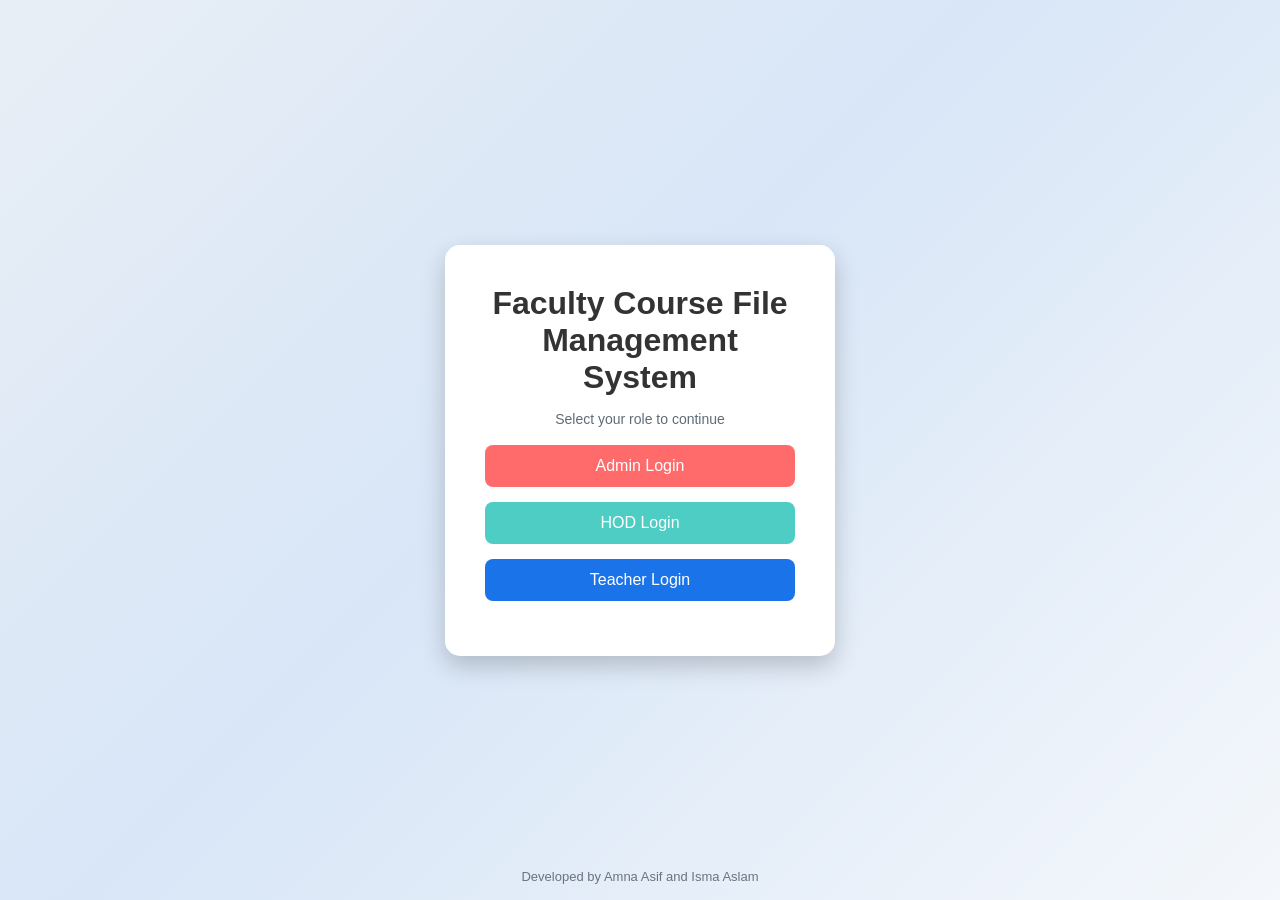
<file: index.html>
<!DOCTYPE html>
<html lang="en">
<head>
  <meta charset="UTF-8">
  <meta http-equiv="refresh" content="0; url=frontend/pages/home.html">
  <meta name="viewport" content="width=device-width, initial-scale=1.0">
  <title>Faculty Course File Management System</title>
  <link rel="icon" type="image/svg+xml" href="frontend/assets/icons/favicon.svg">
</head>
<body>
  <p>Redirecting to frontend...</p>
</body>
</html>
</file>
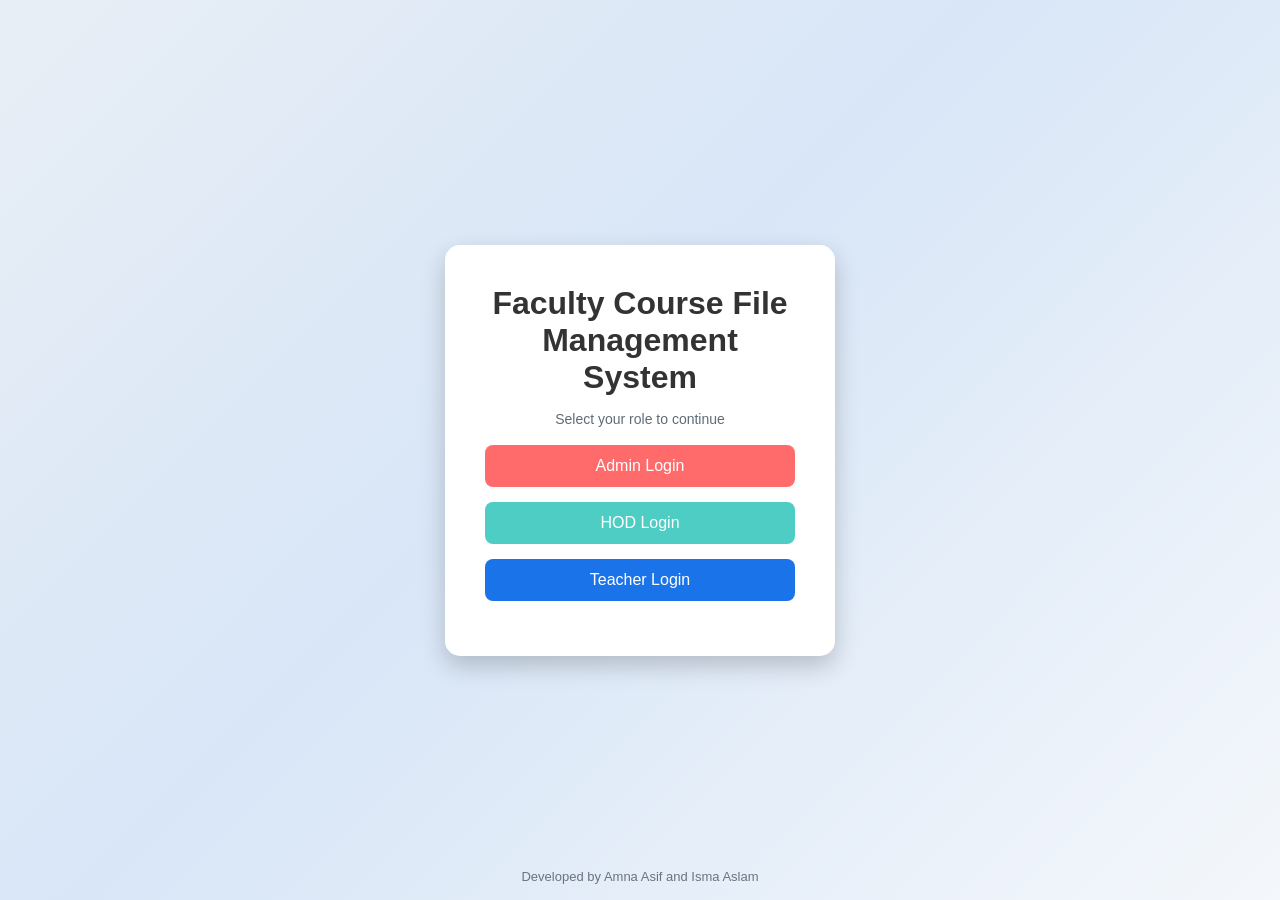
<file: frontend/pages/home.html>
<!DOCTYPE html>
<html>
<head>
    <meta charset="UTF-8">
    <meta name="viewport" content="width=device-width, initial-scale=1.0">
    <title>Faculty Course File Management System</title>
    <link rel="stylesheet" href="../assets/css/auth.css">
    <link rel="icon" type="image/svg+xml" href="../assets/icons/favicon.svg">
</head>

<body>

<div class="container">
    <h1>Faculty Course File Management System</h1>
    <p class="subtitle">Select your role to continue</p>

    <div class="role-actions">
        <a href="login/admin-login.html" class="btn admin">Admin Login</a>
        <a href="login/hod-login.html" class="btn hod">HOD Login</a>
        <a href="login/teacher-login.html" class="btn teacher">Teacher Login</a>
    </div>
</div>

<p class="made-by">Developed by Amna Asif and Isma Aslam</p>
</body>
</html>
</file>
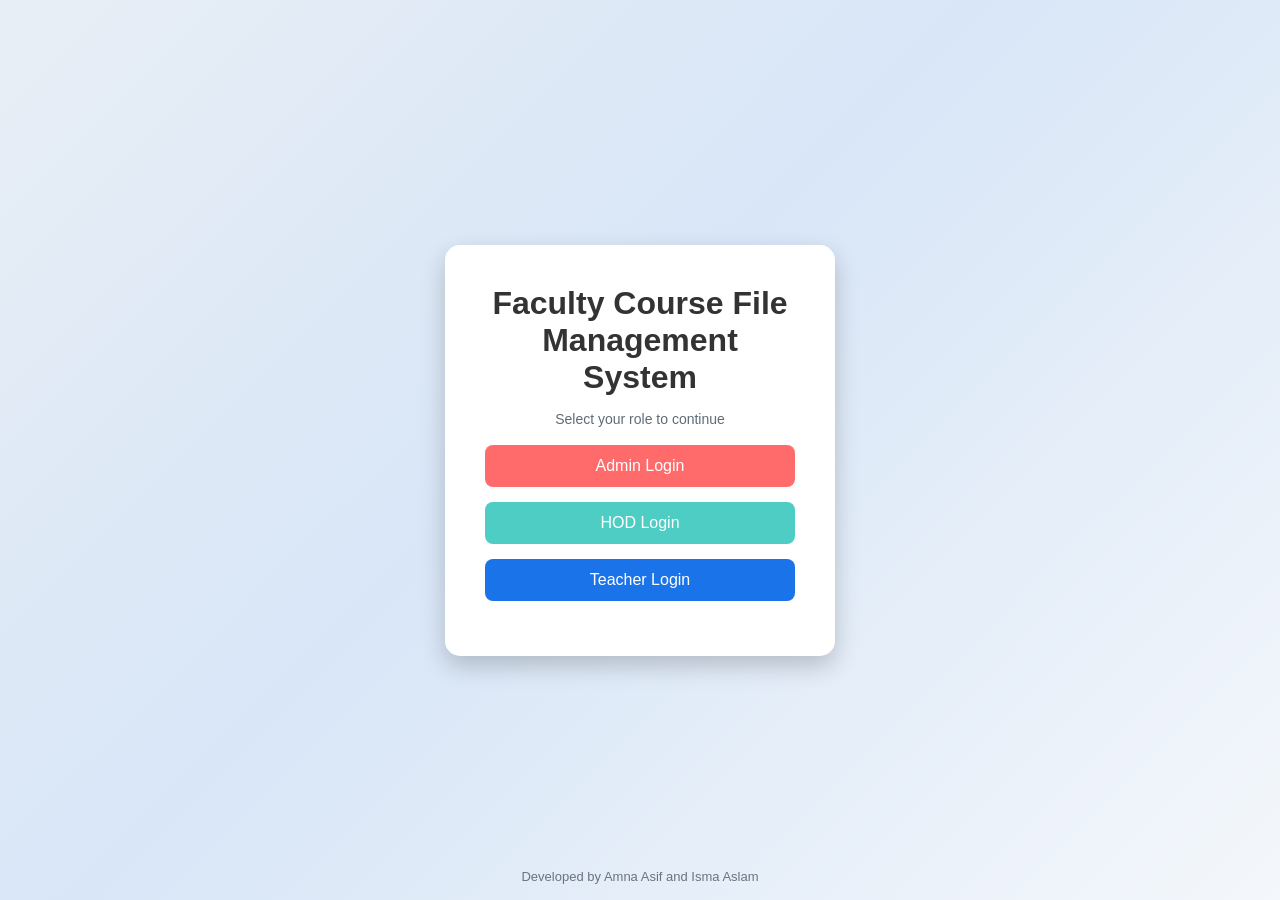
<file: frontend/pages/dashboard/admin-dashboard.html>
<!DOCTYPE html>
<html lang="en">
<head>
    <meta charset="UTF-8">
    <meta name="viewport" content="width=device-width, initial-scale=1.0">
    <title>Faculty Course File Management System | Admin Dashboard</title>
    <link rel="stylesheet" href="../../assets/css/admin-dashboard.css">
    <link rel="icon" type="image/svg+xml" href="../../assets/icons/favicon.svg">
    <link rel="stylesheet" href="https://cdnjs.cloudflare.com/ajax/libs/font-awesome/6.0.0/css/all.min.css">
</head>
<body>
    <div class="container">
        <aside class="sidebar">
            <div class="logo">
                <h2>Faculty Course File Management System</h2>
            </div>
            <nav>
                <ul>
                    <li class="active"><a href="#"><i class="fas fa-tachometer-alt"></i> Dashboard</a></li>
                    <li><a href="#"><i class="fas fa-users"></i> Manage Faculty</a></li>
                    <li><a href="#"><i class="fas fa-book"></i> Manage Courses</a></li>
                    <li><a href="#" id="logoutButton"><i class="fas fa-sign-out-alt"></i> Logout</a></li>
                </ul>
            </nav>
        </aside>

        <main class="main-content">
            <header>
                <h1>Administrator Control Panel</h1>
            </header>

            <section class="stats">
                <div class="card">
                    <h3>Total Faculty</h3>
                    <p id="faculty-count">0</p>
                </div>
                <div class="card">
                    <h3>Active Courses</h3>
                    <p id="course-count">0</p>
                </div>
                <div class="card">
                    <h3>Allocated Files</h3>
                    <p id="file-count">0</p>
                </div>
            </section>

            <section class="allocation-form">
                <h3>Assign Course to Faculty</h3>
                <form id="courseAllocationForm">
                    <div class="form-group">
                        <label>Select Faculty</label>
                        <select id="facultySelect" required>
                            <option value="">-- Choose Faculty --</option>
                            <option value="fahad-malik">Fahad Malik</option>
                            <option value="kainat">Kainat Sajid</option>
                            <option value="fizza">Fizza</option>
                            <option value="zeeshan">Zeeshan</option>
                            <option value="hadia">Hadia</option>
                            <option value="zohair">Zohair</option>
                            <option value="maryam">Maryam</option>
                        </select>
                    </div>
                    <div class="form-group">
                        <label>Select Course</label>
                        <select id="courseSelect" required>
                            <option value="">-- Choose Course --</option>
                            <option value="cs101">Introduction to Computing</option>
                            <option value="cs202">Data Structures</option>
                            <option value="cs303">Software Engineering</option>
                            <option value="cs304">Web Development</option>
                            <option value="cs305">Cybersecurity</option>
                            <option value="cs306">Artificial Intelligence</option>
                        </select>
                    </div>
                    <button type="submit" class="btn-primary">Allocate Course</button>
                </form>
            </section>

            <section class="data-table">
                <h3>Current Course Allocations</h3>
                <table>
                    <thead>
                        <tr>
                            <th>Faculty Name</th>
                            <th>Course Name</th>
                            <th>Status</th>
                            <th>Action</th>
                        </tr>
                    </thead>
                    <tbody id="allocationList">
                        </tbody>
                </table>
            </section>
        </main>
    </div>
    <script type="module" src="../../assets/js/admin-dashboard.js"></script>
</body>
</html>
</file>
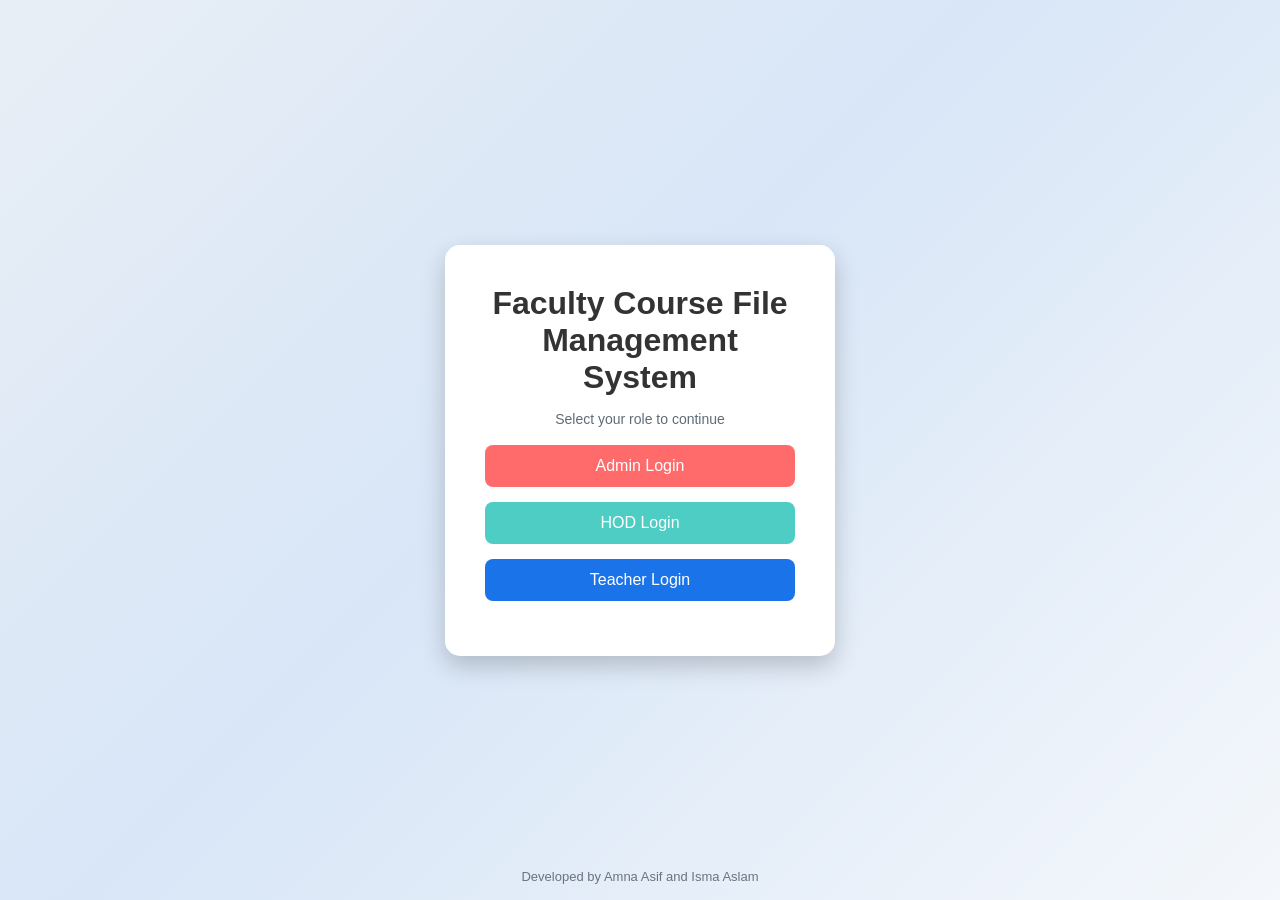
<file: frontend/pages/dashboard/hod-dashboard.html>
<!DOCTYPE html>
<html lang="en">
<head>
    <meta charset="UTF-8">
    <meta name="viewport" content="width=device-width, initial-scale=1.0">
    <title>Faculty Course File Management System | HOD Review Portal</title>
    <link rel="stylesheet" href="../../assets/css/hod-dashboard.css">
    <link rel="icon" type="image/svg+xml" href="../../assets/icons/favicon.svg">
    <link rel="stylesheet" href="https://cdnjs.cloudflare.com/ajax/libs/font-awesome/6.0.0/css/all.min.css">
</head>
<body>
    <div class="container">
        <aside class="sidebar">
            <div class="logo">
                <h2>HOD Panel</h2>
            </div>
            <nav>
                <ul>
                    <li class="active"><a href="#"><i class="fas fa-tasks"></i> Pending Reviews</a></li>
                    <li><a href="#"><i class="fas fa-check-double"></i> Approved Files</a></li>
                    <li><a href="#"><i class="fas fa-file-export"></i> Audit Reports</a></li>
                    <li><a href="#"><i class="fas fa-users-cog"></i> Faculty Progress</a></li>
                    <li><a href="#" id="logoutButton"><i class="fas fa-sign-out-alt"></i> Logout</a></li>
                </ul>
            </nav>
        </aside>

        <main class="main-content">
            <header>
                <h1>Departmental Quality Assurance</h1>
                <div class="status-summary">
                    <div class="stat-item">Files Pending: <span id="pending-count">12</span></div>
                    <div class="stat-item">Completion Rate: <span id="rate">85%</span></div>
                </div>
            </header>

            <section class="review-section">
                <h3><i class="fas fa-search"></i> Files Awaiting Review</h3>
                <table>
                    <thead>
                        <tr>
                            <th>Faculty Name</th>
                            <th>Course</th>
                            <th>File Type</th>
                            <th>Uploaded File</th>
                            <th>Actions</th>
                        </tr>
                    </thead>
                    <tbody id="reviewTableBody">
                        
                    </tbody>
                </table>
            </section>

            <section class="report-section">
                <h3><i class="fas fa-download"></i> Accreditation Support (HEC/PEC)</h3>
                <p>Generate standardized reports for external audit compliance.</p>
                <div class="report-buttons">
                    <button class="btn-report" data-report="CLO-PLO Mapping">Export CLO-PLO Report</button>
                    <button class="btn-report" data-report="Course Audit Summary">Export Audit Summary</button>
                </div>
            </section>
        </main>
    </div>
    <script type="module" src="../../assets/js/hod-dashboard.js"></script>
</body>
</html>
</file>
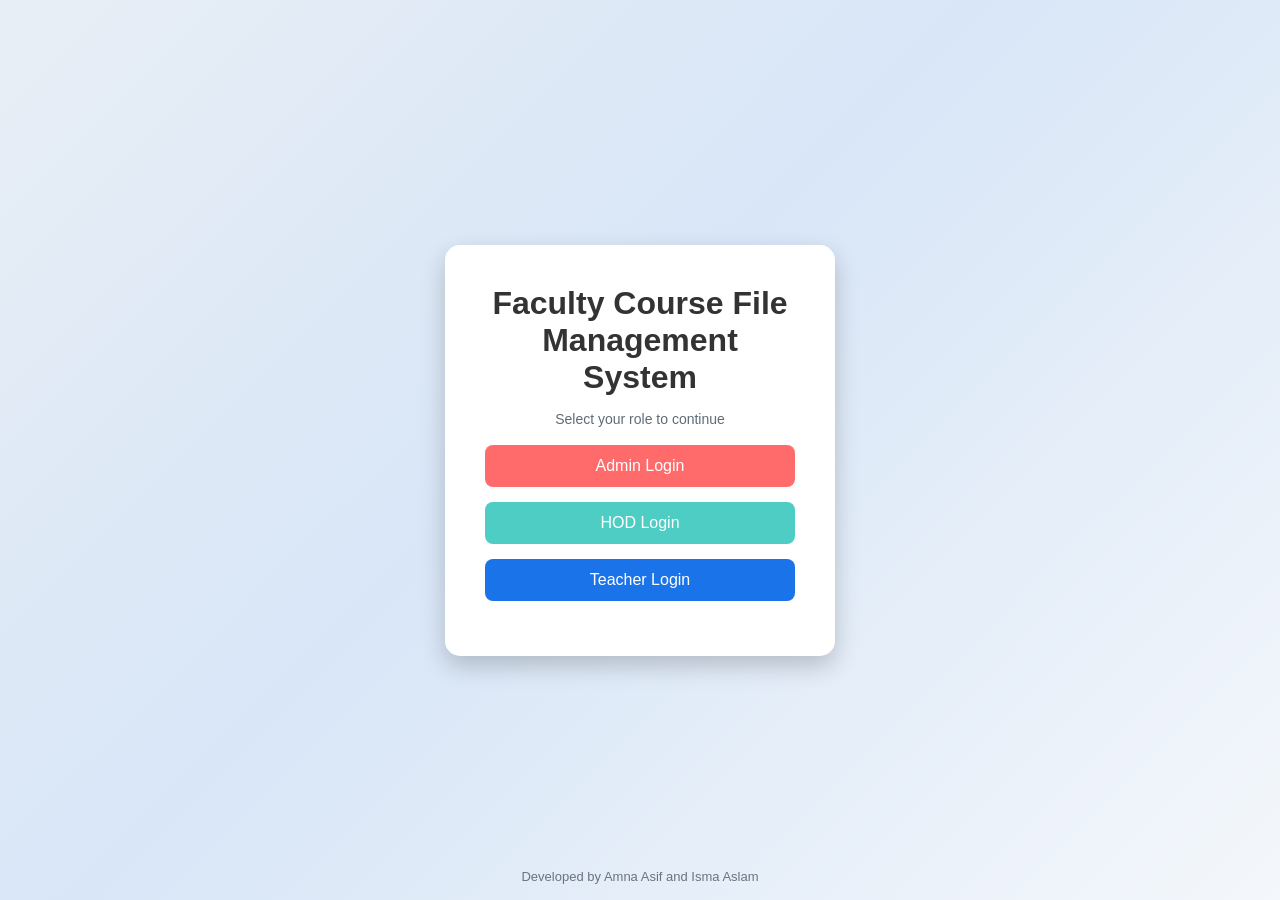
<file: frontend/pages/dashboard/teacher-dashboard.html>
<!DOCTYPE html>
<html lang="en">
<head>
    <meta charset="UTF-8">
    <meta name="viewport" content="width=device-width, initial-scale=1.0">
    <title>Faculty Course File Management System | Faculty Dashboard</title>
    <link rel="stylesheet" href="../../assets/css/teacher-dashboard.css">
    <link rel="icon" type="image/svg+xml" href="../../assets/icons/favicon.svg">
    <link rel="stylesheet" href="https://cdnjs.cloudflare.com/ajax/libs/font-awesome/6.0.0/css/all.min.css">
</head>
<body>
    <div class="dashboard-container">
        <nav class="sidebar">
            <h2>Faculty Course File Management System</h2>
            <ul>
                <li class="active"><i class="fas fa-home"></i> Dashboard</li>
                <li><i class="fas fa-book"></i> My Courses</li>
                <li><i class="fas fa-upload"></i> Upload Files</li>
                <li><a href="#" id="logoutButton" class="nav-link-reset"><i class="fas fa-sign-out-alt"></i> Logout</a></li>
            </ul>
        </nav>

        <main class="content">
            <header>
                <h1>Welcome, <span id="welcomeName">Faculty Member</span></h1>
                <p>Manage your course folders and academic records.</p>
            </header>

            <section class="upload-section">
                <h3><i class="fas fa-file-upload"></i> Upload Course Document</h3>
                <p class="helper-note">Local mode: this saves file records in MySQL only.</p>
                <form id="uploadForm">
                    <div class="form-group">
                        <label for="facultySelect">Faculty Name</label>
                        <select id="facultySelect" required>
                            <option value="">-- Choose Faculty --</option>
                            <option value="fahad-malik">Fahad Malik</option>
                            <option value="kainat">Kainat Sajid</option>
                            <option value="fizza">Fizza</option>
                            <option value="zeeshan">Zeeshan</option>
                            <option value="hadia">Hadia</option>
                            <option value="zohair">Zohair</option>
                            <option value="maryam">Maryam</option>
                        </select>
                    </div>

                    <div class="form-group">
                        <label for="courseSelect">Select Course</label>
                        <select id="courseSelect" required>
                            <option value="">-- Choose Course --</option>
                            <option value="cs101">Introduction to Computing</option>
                            <option value="cs202">Data Structures</option>
                            <option value="cs303">Software Engineering</option>
                            <option value="cs304">Web Development</option>
                            <option value="cs305">Cybersecurity</option>
                            <option value="cs306">Artificial Intelligence</option>
                        </select>
                    </div>

                    <div class="form-group">
                        <label for="fileType">Document Type</label>
                        <select id="fileType" required>
                            <option value="Syllabus">Syllabus</option>
                            <option value="Lesson Plan">Lesson Plan</option>
                            <option value="Assessment">Assessment</option>
                            <option value="CCP">CCP</option>
                            <option value="Quiz">Quiz</option>
                        </select>
                    </div>

                    <div class="form-group">
                        <label for="fileInput">Choose File (Max 20MB)</label>
                        <input type="file" id="fileInput" accept=".pdf,.doc,.docx">
                    </div>

                    <button type="submit" class="btn-submit">Save File Record</button>
                </form>
                <div id="statusMessage"></div>
            </section>

            <section class="data-table">
                <h3><i class="fas fa-folder-open"></i> Managed Uploads</h3>
                <table id="fileTable">
                    <thead>
                        <tr>
                            <th>Course</th>
                            <th>Doc Type</th>
                            <th>File Name</th>
                            <th>Actions</th>
                        </tr>
                    </thead>
                    <tbody id="fileListBody"></tbody>
                </table>
            </section>
        </main>
    </div>

    <script type="module" src="../../assets/js/teacher-dashboard.js"></script>
</body>
</html>
</file>
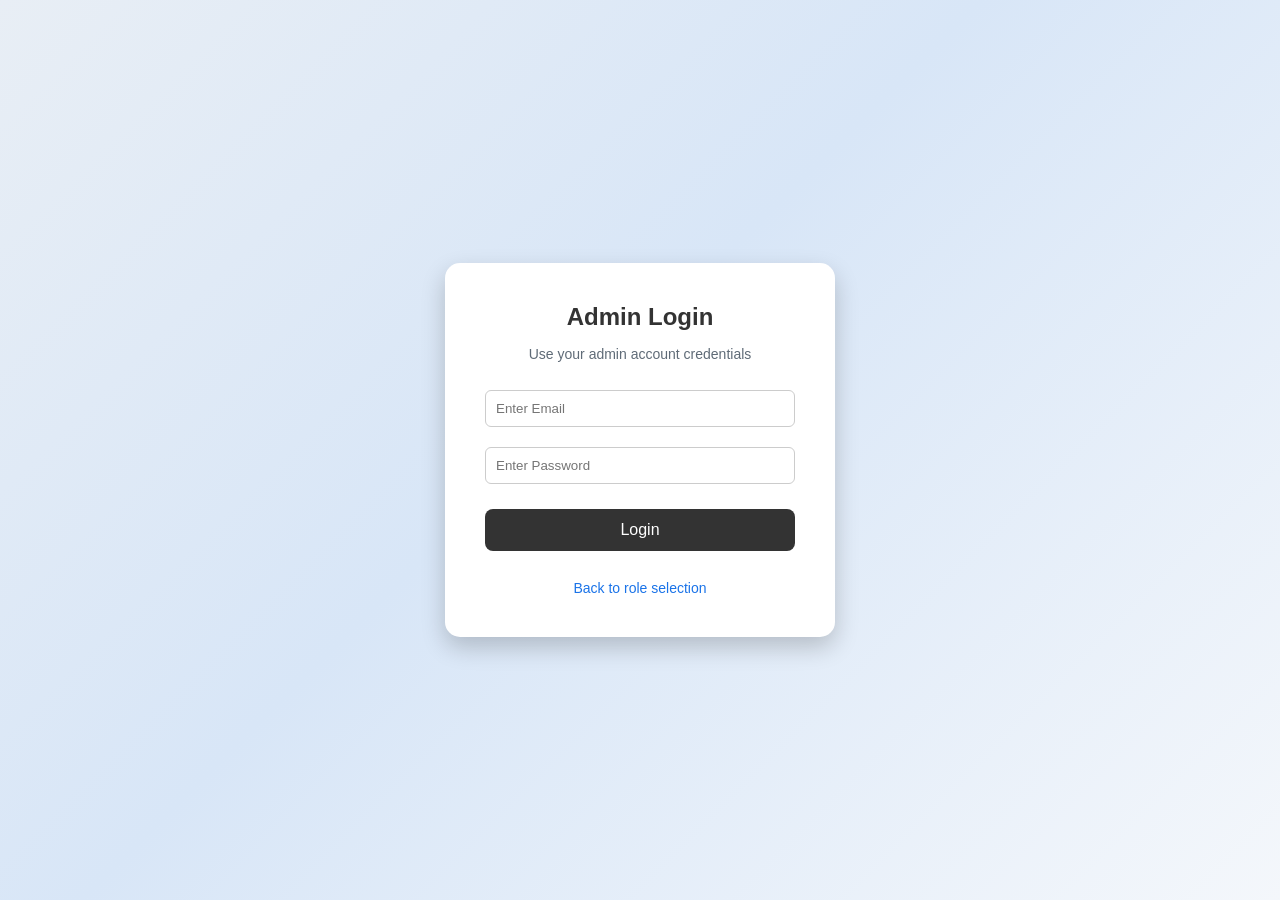
<file: frontend/pages/login/admin-login.html>
<!DOCTYPE html>
<html>
<head>
    <meta charset="UTF-8">
    <meta name="viewport" content="width=device-width, initial-scale=1.0">
    <title>Admin Login</title>
    <link rel="stylesheet" href="../../assets/css/auth.css">
    <link rel="icon" type="image/svg+xml" href="../../assets/icons/favicon.svg">
</head>
<body>

<div class="container">
    <h2>Admin Login</h2>
    <p class="subtitle">Use your admin account credentials</p>

    <form id="loginForm">
        <input type="email" id="email" placeholder="Enter Email" required>
        <input type="password" id="password" placeholder="Enter Password" required>
        <button type="submit" class="btn login-btn">Login</button>
    </form>

    <div id="message" class="message"></div>
    <a class="back-link" href="../home.html">Back to role selection</a>
</div>

<script type="module" src="../../assets/js/admin-login.js"></script>
</body>
</html>
</file>
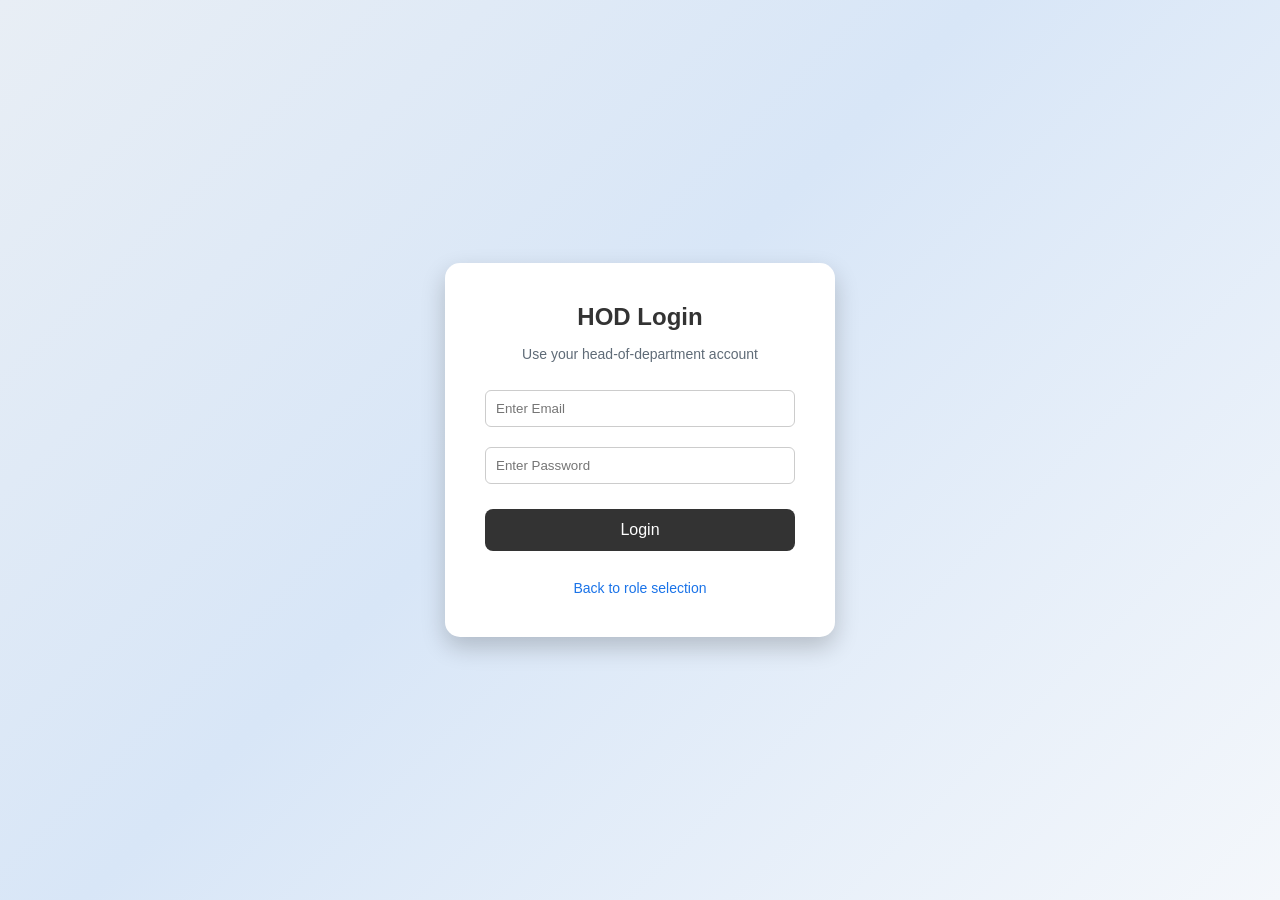
<file: frontend/pages/login/hod-login.html>
<!DOCTYPE html>
<html>
<head>
    <meta charset="UTF-8">
    <meta name="viewport" content="width=device-width, initial-scale=1.0">
    <title>HOD Login</title>
    <link rel="stylesheet" href="../../assets/css/auth.css">
    <link rel="icon" type="image/svg+xml" href="../../assets/icons/favicon.svg">
</head>
<body>

<div class="container">
    <h2>HOD Login</h2>
    <p class="subtitle">Use your head-of-department account</p>

    <form id="loginForm">
        <input type="email" id="email" placeholder="Enter Email" required>
        <input type="password" id="password" placeholder="Enter Password" required>
        <button type="submit" class="btn login-btn">Login</button>
    </form>

    <div id="message" class="message"></div>
    <a class="back-link" href="../home.html">Back to role selection</a>
</div>

<script type="module" src="../../assets/js/hod-login.js"></script>
</body>
</html>
</file>
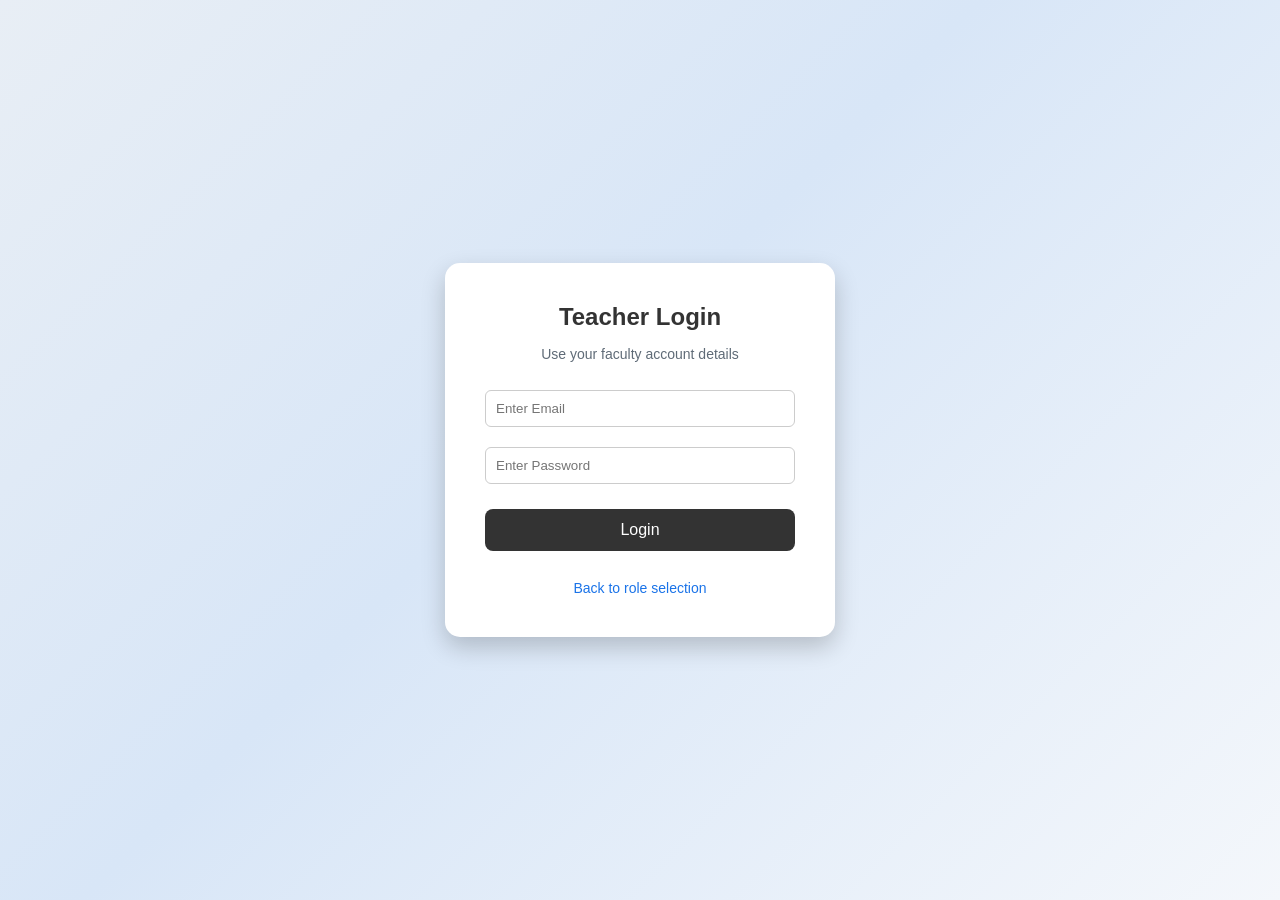
<file: frontend/pages/login/teacher-login.html>
<!DOCTYPE html>
<html>
<head>
    <meta charset="UTF-8">
    <meta name="viewport" content="width=device-width, initial-scale=1.0">
    <title>Teacher Login</title>
    <link rel="stylesheet" href="../../assets/css/auth.css">
    <link rel="icon" type="image/svg+xml" href="../../assets/icons/favicon.svg">
</head>
<body>

<div class="container">
    <h2>Teacher Login</h2>
    <p class="subtitle">Use your faculty account details</p>

    <form id="loginForm">
        <input type="email" id="email" placeholder="Enter Email" required>
        <input type="password" id="password" placeholder="Enter Password" required>
        <button type="submit" class="btn login-btn">Login</button>
    </form>

    <div id="message" class="message"></div>
    <a class="back-link" href="../home.html">Back to role selection</a>
</div>

<script type="module" src="../../assets/js/teacher-login.js"></script>
</body>
</html>
</file>
<file: frontend/assets/css/auth.css>
* {
    margin: 0;
    padding: 0;
    box-sizing: border-box;
}

body {   
    background: linear-gradient(135deg, #e8eef5 0%, #d8e6f7 45%, #f4f7fb 100%);
    color: #fff;
    min-height: 100vh;
    font-family: 'Ubuntu', sans-serif;

    height: 100vh;
    display: flex;
    justify-content: center;
    align-items: center;
}

.container {
    background: white;
    padding: 40px;
    border-radius: 15px;
    width: min(92vw, 390px);
    text-align: center;
    box-shadow: 0 10px 25px rgba(0,0,0,0.2);
}

h1, h2 {
    margin-bottom: 25px;
    color: #333;
}

.subtitle {
    color: #5f6b77;
    margin: -10px 0 18px;
    font-size: 14px;
}

.role-actions {
    margin-top: 8px;
}

.made-by {
    position: fixed;
    bottom: 16px;
    left: 50%;
    transform: translateX(-50%);
    width: 100%;
    text-align: center;
    color: #6a7380;
    font-size: 13px;
}

.btn {
    display: block;
    width: 100%;
    margin: 15px 0;
    padding: 12px;
    font-size: 16px;
    border: none;
    border-radius: 8px;
    cursor: pointer;
    transition: 0.3s;
    text-decoration: none;
    color: white;
}

.admin { background: #ff6b6b; }
.hod { background: #4ecdc4; }
.teacher { background: #1a73e8; }

.btn:hover {
    transform: translateY(-1px);
    opacity: 0.9;
}

input {
    width: 100%;
    padding: 10px;
    margin: 10px 0;
    border-radius: 6px;
    border: 1px solid #ccc;
}

.login-btn {
    background: #333;
}

.login-btn:hover {
    background: #555;
}

.message {
    margin-top: 15px;
    color: red;
}

.back-link {
    display: inline-block;
    margin-top: 14px;
    color: #1a73e8;
    font-size: 14px;
    text-decoration: none;
}

.back-link:hover {
    text-decoration: underline;
}

.dashboard {
    display: flex;
    justify-content: center;
    align-items: center;
    height: 100vh;
}

.dashboard-box {
    background: white;
    padding: 40px;
    border-radius: 15px;
    width: 400px;
    text-align: center;
    box-shadow: 0 10px 25px rgba(0,0,0,0.2);
}

.dashboard-box h2 {
    margin-bottom: 20px;
    color: #333;
}

.role {
    font-weight: bold;
    color: #764ba2;
}

.logout-btn {
    background: #ff4d4d;
    margin-top: 20px;
}

.logout-btn:hover {
    background: #e60000;
}

table {
    border-collapse: collapse;
    width: 100%;
    margin-top: 20px;
    font-size: 14px;
}

table th {
    background-color: #764ba2;
    color: white;
    padding: 12px;
}

table td {
    padding: 10px;
    text-align: center;
}

table tr:nth-child(even) {
    background-color: #f2f2f2;
}

table tr:hover {
    background-color: #ddd;
}

table .btn {
    width: auto;
    padding: 6px 12px;
    font-size: 14px;
    margin: 2px;
}

.admin {
    margin-bottom: 10px;
}

.dashboard-box {
    max-width: 800px;
}

.dashboard-box h2 {
    margin-bottom: 10px;
}

select {
    width: 100%;
    padding: 10px;
    margin: 10px 0;
    border-radius: 6px;
    border: 1px solid #ccc;
}

.dashboard-box {
    animation: fadeIn 0.5s ease-in-out;
}

@keyframes fadeIn {
    from {
        opacity: 0;
        transform: translateY(20px);
    }
    to {
        opacity: 1;
        transform: translateY(0);
    }
}

@media (max-width: 480px) {
    .container {
        padding: 26px 18px;
        border-radius: 12px;
    }

    h1,
    h2 {
        font-size: 22px;
        margin-bottom: 18px;
    }
}
</file>
<file: frontend/assets/css/admin-dashboard.css>
* {
    margin: 0;
    padding: 0;
    box-sizing: border-box;
    font-family: 'Segoe UI', Tahoma, Geneva, Verdana, sans-serif;
}

.container {
    display: flex;
    min-height: 100vh;
    background-color: #f4f7f6;
}

.sidebar {
    width: 260px;
    background-color: #2c3e50;
    color: white;
    padding: 20px;
}

.sidebar h2 {
    color: #3498db;
    margin-bottom: 30px;
    text-align: center;
}

.sidebar ul {
    list-style: none;
}

.sidebar li {
    padding: 15px;
    margin-bottom: 5px;
    border-radius: 5px;
    transition: 0.3s;
}

.sidebar li.active, .sidebar li:hover {
    background-color: #34495e;
}

.sidebar a {
    color: white;
    text-decoration: none;
    display: block;
}

.sidebar i {
    margin-right: 10px;
}

.main-content {
    flex: 1;
    padding: 30px;
    overflow-x: auto;
}

header h1 {
    margin-bottom: 30px;
    color: #333;
}

.stats {
    display: grid;
    grid-template-columns: repeat(3, 1fr);
    gap: 20px;
    margin-bottom: 30px;
}

.card {
    background: white;
    padding: 20px;
    border-radius: 8px;
    box-shadow: 0 4px 6px rgba(0,0,0,0.1);
    text-align: center;
    border: 1px solid #eef1f4;
}

.card p {
    margin-top: 8px;
    font-size: 24px;
    font-weight: 700;
    color: #1f2d3d;
}

.allocation-form, .data-table {
    background: white;
    padding: 25px;
    border-radius: 8px;
    margin-bottom: 30px;
    box-shadow: 0 4px 6px rgba(0,0,0,0.1);
}

.form-group {
    margin-bottom: 15px;
}

label {
    display: block;
    margin-bottom: 5px;
    font-weight: bold;
}

select {
    width: 100%;
    padding: 10px;
    border: 1px solid #ddd;
    border-radius: 4px;
}

.btn-primary {
    background-color: #3498db;
    color: white;
    padding: 10px 20px;
    border: none;
    border-radius: 4px;
    cursor: pointer;
    font-weight: 600;
}

table {
    width: 100%;
    border-collapse: collapse;
    margin-top: 20px;
}

th, td {
    text-align: left;
    padding: 12px;
    border-bottom: 1px solid #eee;
}

th {
    background-color: #f8f9fa;
}

tbody tr:nth-child(even) {
    background-color: #fbfcfd;
}

@media (max-width: 900px) {
    .container {
        flex-direction: column;
    }

    .sidebar {
        width: 100%;
    }

    .stats {
        grid-template-columns: 1fr;
    }
}

.action-edit,
.action-delete {
    border: none;
    background: transparent;
    cursor: pointer;
    font-weight: 600;
    margin-right: 10px;
}

.action-edit {
    color: #1a73e8;
}

.action-delete {
    color: #d93025;
}
</file>
<file: frontend/assets/css/hod-dashboard.css>
* {
    margin: 0;
    padding: 0;
    box-sizing: border-box;
    font-family: 'Segoe UI', Tahoma, Geneva, Verdana, sans-serif;
}

.container {
    display: flex;
    min-height: 100vh;
    background-color: #f0f4f2;
}

.sidebar {
    width: 260px;
    background-color: #2c3e50;
    color: white;
    padding: 20px;
}

.sidebar h2 {
    color: #81c784;
    margin-bottom: 30px;
    text-align: center;
}

.sidebar ul { list-style: none; }

.sidebar li {
    padding: 15px;
    margin-bottom: 5px;
    border-radius: 5px;
}

.sidebar li.active, .sidebar li:hover {
    background-color: #2e7d32;
}

.sidebar a {
    color: white;
    text-decoration: none;
    display: block;
}

.sidebar i { margin-right: 10px; }

.main-content {
    flex: 1;
    padding: 30px;
    overflow-x: auto;
}

header {
    display: flex;
    justify-content: space-between;
    align-items: center;
    margin-bottom: 30px;
}

.status-summary {
    display: flex;
    gap: 20px;
    font-weight: bold;
}

.stat-item {
    background: #e8f5e9;
    padding: 10px 15px;
    border-radius: 20px;
    color: #2e7d32;
    border: 1px solid #81c784;
}

.review-section, .report-section {
    background: white;
    padding: 25px;
    border-radius: 8px;
    margin-bottom: 30px;
    box-shadow: 0 4px 6px rgba(0,0,0,0.05);
    border: 1px solid #e7efe8;
}

table {
    width: 100%;
    border-collapse: collapse;
    margin-top: 15px;
}

th, td {
    padding: 15px;
    text-align: left;
    border-bottom: 1px solid #eee;
}

.file-link {
    color: #1b5e20;
    text-decoration: none;
    font-weight: bold;
}

.btn-approve {
    background: #4caf50;
    color: white;
    border: none;
    padding: 8px 12px;
    border-radius: 4px;
    cursor: pointer;
}

.btn-reject {
    background: #f44336;
    color: white;
    border: none;
    padding: 8px 12px;
    border-radius: 4px;
    cursor: pointer;
}

.btn-report {
    background: #2e7d32;
    color: white;
    padding: 12px 20px;
    border: none;
    border-radius: 5px;
    cursor: pointer;
    margin-top: 15px;
    margin-right: 10px;
}

.btn-report:hover { background: #1b5e20; }

tbody tr:nth-child(even) {
    background-color: #fafdfb;
}

@media (max-width: 900px) {
    .container {
        flex-direction: column;
    }

    .sidebar {
        width: 100%;
    }

    header {
        flex-direction: column;
        align-items: flex-start;
        gap: 10px;
    }

    .status-summary {
        flex-wrap: wrap;
    }
}
</file>
<file: frontend/assets/css/teacher-dashboard.css>
* {
    margin: 0;
    padding: 0;
    box-sizing: border-box;
    font-family: 'Segoe UI', Tahoma, Geneva, Verdana, sans-serif;
}

body {
    background-color: #f4f7f6;
}

.dashboard-container {
    display: flex;
    height: 100vh;
}

.sidebar {
    width: 250px;
    background-color: #2c3e50;
    color: white;
    padding: 20px;
}

.sidebar h2 {
    text-align: center;
    margin-bottom: 30px;
    color: #3498db;
}

.sidebar ul {
    list-style: none;
}

.sidebar ul li {
    padding: 15px;
    cursor: pointer;
    transition: 0.3s;
}

.sidebar ul li:hover, .sidebar ul li.active {
    background-color: #34495e;
    border-left: 5px solid #3498db;
}

.content {
    flex: 1;
    padding: 40px;
    overflow-x: auto;
}

.nav-link-reset {
    color: inherit;
    text-decoration: none;
}

.upload-section {
    background: white;
    padding: 25px;
    border-radius: 8px;
    box-shadow: 0 4px 6px rgba(0,0,0,0.1);
    margin-top: 20px;
    border: 1px solid #eef1f4;
}

.helper-note {
    margin-bottom: 10px;
    color: #666;
}

.data-table {
    margin-top: 30px;
}

#fileTable {
    width: 100%;
    border-collapse: collapse;
    margin-top: 15px;
    background: #fff;
    border-radius: 8px;
    overflow: hidden;
    box-shadow: 0 4px 6px rgba(0,0,0,0.1);
}

#fileTable thead {
    background-color: #34495e;
    color: white;
    text-align: left;
}

#fileTable th,
#fileTable td {
    padding: 12px;
}

#fileTable tbody tr:nth-child(even) {
    background-color: #fbfcfd;
}

.form-group {
    margin-bottom: 15px;
}

.form-group label {
    display: block;
    margin-bottom: 5px;
    font-weight: bold;
}

input, select {
    width: 100%;
    padding: 10px;
    border: 1px solid #ddd;
    border-radius: 4px;
}

.btn-submit {
    background-color: #27ae60;
    color: white;
    padding: 12px 20px;
    border: none;
    border-radius: 4px;
    cursor: pointer;
    font-size: 16px;
}

.btn-submit:hover {
    background-color: #219150;
}

.action-edit,
.action-delete {
    border: none;
    background: transparent;
    cursor: pointer;
    font-weight: 600;
    margin-right: 10px;
}

.action-edit {
    color: #1a73e8;
}

.action-delete {
    color: #d93025;
}

#statusMessage {
    margin-top: 12px;
    font-weight: 600;
}

@media (max-width: 900px) {
    .dashboard-container {
        flex-direction: column;
        height: auto;
    }

    .sidebar {
        width: 100%;
    }

    .content {
        padding: 24px;
    }
}
</file>
